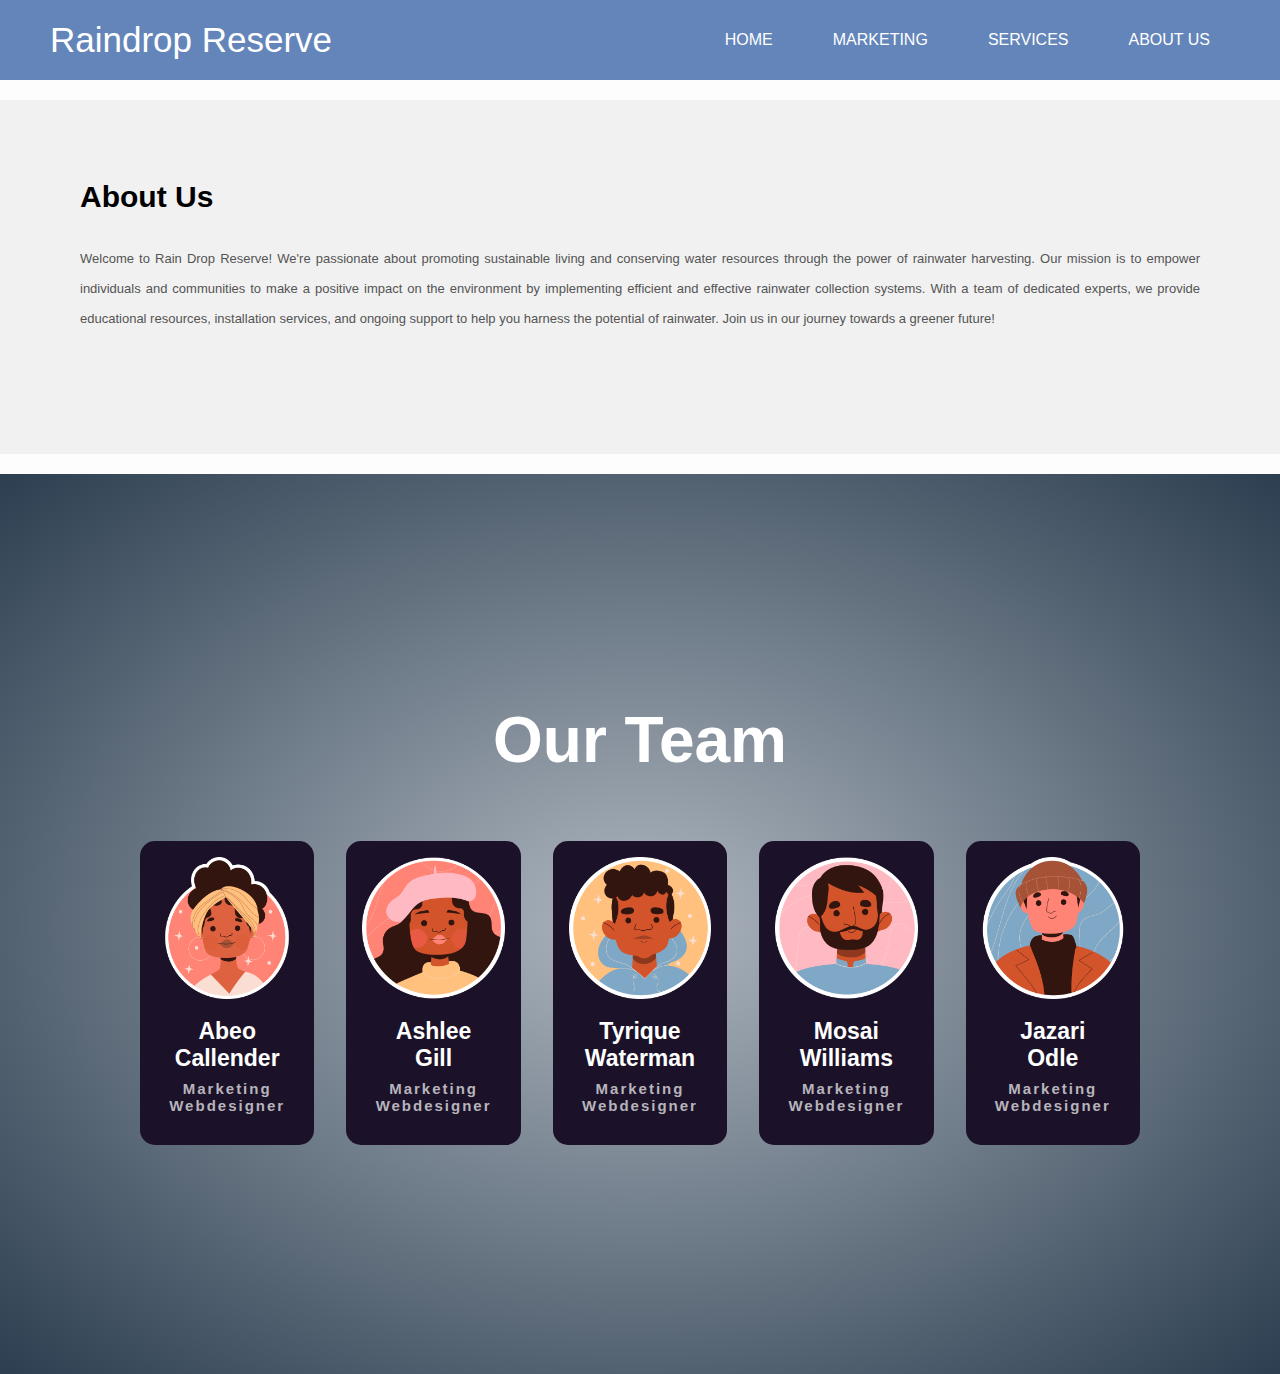
<file: aboutus.html>
<!DOCTYPE html>
<html lang="en">
<head>
    <meta charset="UTF-8">
    <meta name="viewport" content="width=device-width, initial-scale=1.0">
    <title>About us</title>
    <link rel="stylesheet" href="nav.css">
    <link rel="stylesheet" href="about.css">
    
</head>
<body>
   
    <div class="nav">
        <ul class="ulnav">
           <label class="logo">Raindrop Reserve</label>
           <li><a href="aboutus.html">About us</a></li>
            <li><a href="services.html">Services</a></li> 
            <li><a href="marketing.html">Marketing</a></li>
            <li><a href="index.html">Home</a></li> 

        </ul>
    </div>
</div>
    
    <div class="about">


        <div class ="container">

            <h1> About Us </h1>

            <p class="text"> Welcome to Rain Drop Reserve! We're passionate about promoting sustainable living and conserving water resources through the power of rainwater harvesting. Our mission is to empower individuals and communities to make a positive impact on the environment by implementing efficient and effective rainwater collection systems. With a team of dedicated experts, we provide educational resources, installation services, and ongoing support to help you harness the potential of rainwater. Join us in our journey towards a greener future!</p>
        
        </div>
    </div>

    <section class="team">
        <div class="center">
               <h1>Our Team</h1>
    </div>

    <div class="team-content">

        <div class="box">
            <img src="abeo.png">
            <h3> Abeo Callender</h3>
            <h5> Marketing <br> Webdesigner </h5>

           

            </div>

            <div class="box">
                <img src="ashlee.png">
                <h3> Ashlee <br> Gill</h3>
                <h5> Marketing <br> Webdesigner </h5>
    
              
    
                </div>

                <div class="box">
                    <img src="tyrique.png">
                    <h3> Tyrique Waterman</h3>
                    <h5> Marketing <br> Webdesigner </h5>
        
                   
        
                    </div>

                    <div class="box">
                        <img src="mosai.png">
                        <h3> Mosai Williams</h3>
                        <h5> Marketing <br> Webdesigner </h5>
            
                       
            
                        </div>

                        <div class="box">
                            <img src="jazari.png">
                            <h3> Jazari <br>Odle</h3>
                            <h5> Marketing <br> Webdesigner </h5>
                
                           
                
                            </div>

    </div>

    </section>
</body>
</html>
</file>
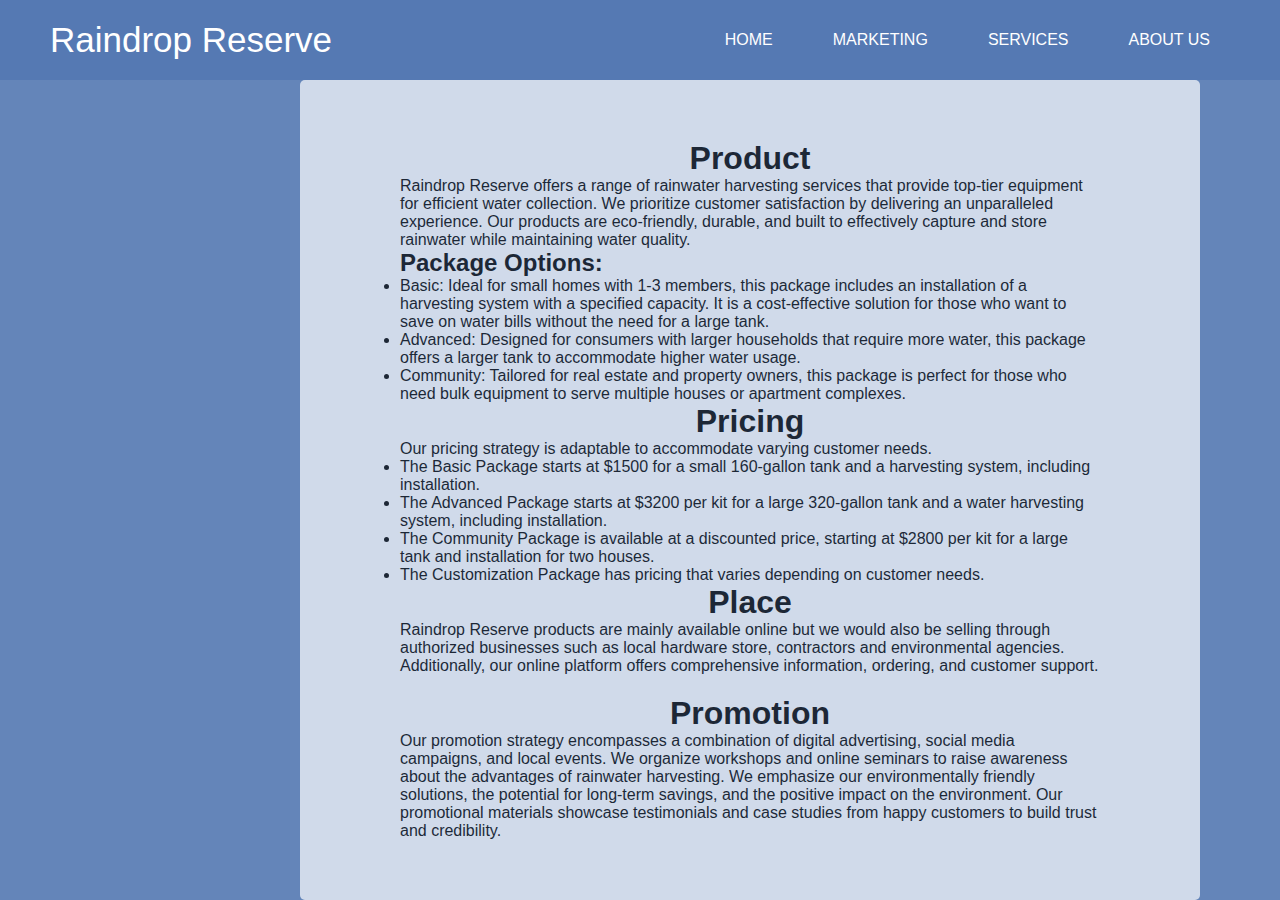
<file: marketing.html>
<!DOCTYPE html>
<html lang="en">
  <head>
    <meta charset="UTF-8" />
    <meta name="viewport" content="width=device-width, initial-scale=1.0" />
    <title>Marketing</title>
    <link rel="stylesheet" href="nav.css" />
    <link rel="stylesheet" href="marketing.css" />
  </head>
  <body>
    <div class="nav">
      <ul class="ulnav">
        <label class="logo">Raindrop Reserve</label>
        <li><a href="aboutus.html">About us</a></li>
        <li><a href="services.html">Services</a></li>
        <li><a href="marketing.html">Marketing</a></li>
        <li><a href="index.html">Home</a></li>
      </ul>
    </div>
    <div class="container">
      <div class="Product">
        <h1 style="text-align: center;">Product</h1>
<p>Raindrop Reserve offers a range of rainwater harvesting services that provide top-tier equipment for efficient water collection. We prioritize customer satisfaction by delivering an unparalleled experience. Our products are eco-friendly, durable, and built to effectively capture and store rainwater while maintaining water quality.</p>
  <ul>
    <h2>Package Options:</h2>
    <li>Basic: Ideal for small homes with 1-3 members, this package includes an installation of a harvesting system with a specified capacity. It is a cost-effective solution for those who want to save on water bills without the need for a large tank.</li>
<li> Advanced: Designed for consumers with larger households that require more water, this package offers a larger tank to accommodate higher water usage.</li>

<li>Community: Tailored for real estate and property owners, this package is perfect for those who need bulk equipment to serve multiple houses or apartment complexes.</li>
</ul>    
</div>
      <div class = "Pricing">
        <h1 style="text-align: center;">Pricing</h1>
<p>Our pricing strategy is adaptable to accommodate varying customer needs.</p>
<ul>
    <li>The Basic Package starts at $1500 for a small 160-gallon tank and a harvesting system, including installation.</li>
    <li>The Advanced Package starts at $3200 per kit for a large 320-gallon tank and a water harvesting system, including installation.</li>
    <li>The Community Package is available at a discounted price, starting at $2800 per kit for a large tank and installation for two houses.</li>
    <li>The Customization Package has pricing that varies depending on customer needs.</li>
  
</ul>
      </div>
      <div class="Place">
        <h1 style="text-align: center; ">Place</h1>
        <p style="margin-bottom: 20px;">Raindrop Reserve products are mainly available online but we would also be selling through authorized businesses such as local hardware store, contractors and environmental agencies.  Additionally, our online platform offers comprehensive information, ordering, and customer support.</p>
      </div>
      <div class="Promotion">
<h1 style="text-align: center;">Promotion</h1>
<p>Our promotion strategy encompasses a combination of digital advertising, social media campaigns, and local events. We organize workshops and online seminars to raise awareness about the advantages of rainwater harvesting. We emphasize our environmentally friendly solutions, the potential for long-term savings, and the positive impact on the environment. Our promotional materials showcase testimonials and case studies from happy customers to build trust and credibility.</p>
      </div>
    </div>
  </body>
</html>
</file>
<file: nav.css>
* {
    padding: 0;
    margin: 0;
  }
.nav{
    background-color: #5478b2E7;
    margin: 0;
    font-family: Arial, Helvetica, sans-serif;
    height: 80px;

}
.nav ul {
    list-style: none;
    margin-right: 40px;
}
.ulnav li{
display: inline;

border-radius: 5px;
color: white;
float:right;
margin:0 30px;
text-align: center;
line-height: 80px;


}
.ulnav li a{
    text-decoration: none;
    text-transform: uppercase;
    color: white;
}
.ulnav a:active{
    color: white;
}

.logo{
    color: white;
    font-size: 35px;
    font-family: 'Gill Sans', 'Gill Sans MT', Calibri, 'Trebuchet MS', sans-serif;
    line-height: 80px;
    padding: 0 50px;

}
</file>
<file: about.css>
*{
    margin: 0;
    padding: 0;
    box-sizing: border-box;
    font-family: "Open Sans",sans-serif;

}

body{
    min-height: 100vh;
    align-items: center;
    justify-content: center;

}

.about{
    background-image: url(system.jpg) no-repeat left;
   
    background-size:55%;
    background-color: #fdfdfd;
    overflow:hidden;
    padding: 20px 0;
}

.container{
    width: 55%;
    float: right;
    background-color: #f1f1f1;
    padding: 80px;
}

.container h1{
    margin-bottom: 30px;
    font-size: 30px;
    font-weight:900;
}

.text{
    font-size: 13px;
    color:#545454;
    line-height:30px;
    text-align: justify;
}

@media screen and (max-width:1200px){
    .inner-container{
        padding:80px
    }
}
*{
    margin: 0;
    padding: 0;
    box-sizing: border-box;
    font-family: "Open Sans",sans-serif;

}

body{
    min-height: 100vh;
  
    align-items: center;
    justify-content: center;

}



.container{
    width: 100%;
  
    background-color: #f1f1f1;
    padding: 80px;
}

.container h1{
    margin-bottom: 30px;
    font-size: 30px;
    font-weight:900;
}

.text{
    font-size: 13px;
    color:#545454;
    line-height:30px;
    text-align: justify;
    margin-bottom: 40px;
}

@media screen and (max-width:1200px){
    .inner-container{
        padding:80px;
    }
}
@media screen and (max-width:1000px){
    .about{
        background-size:100%;
        padding:100px 40px;
    }
    .inner-container{
        width:100%;
    }
}
@media screen and (max-width:600px){
    .about{
       
        padding:0;
    }
    .inner-container{
        padding:60px;
    }
}

.team{
    position: relative;
    width: 100%;
    height: 100vh;
    background: radial-gradient(#AEB6BF,#2C3E50);
    display:flex;
    justify-content: center;
    align-items: center;
    flex-direction: column;
}

.team-content{
    width: 100%;
    max-width: 1000px;
    margin: 0 auto;
    display: grid;
    grid-template-columns: repeat(auto-fit, minmax(150px,auto));
    align-items:center;
    gap: 2rem;
    text-align: center;
    margin-top: 4rem;
}

.team-content img{
    width:100%;
    height: auto;
    border-radius: 15px;
    margin-bottom:15px;
}

.center h1{
    color:#fff;
    font-size: 4rem;
    text-align: center;
}
.box{
    padding:16px;
    background: #1b1229;
    border-radius: 15px;
    transition: all .35s ease;
}

.box h3{
    font-size: 23px;
    font-weight: 600;
    color:#fff;
    margin-bottom: 8px;
}
.box h5{
    font-size: 15px;
    font-weight: 600;
    color: #b7b4bb;
    margin-bottom:15px;
    letter-spacing: 2px;
}
.box:hover{
   transform: translateY(-10px);
    cursor: pointer;
}

@media(max-width:1240px){
    .team{
        width:100%;
        height: auto;
        padding: 90px 2%;
    }
    .center h1{
        font: size 3.2rem;
    }
}
</file>
<file: marketing.css>
*{
    margin: 0;
    padding: 0;
}
body{
    background-color:#5478b2E7 ;

}
.container{
    background-color: white;
    opacity: 70%;
    border-radius: 5px;
    padding-left: 100px;
    padding-right: 100px;
    padding-top: 60px;
    padding-bottom: 60px;
    margin-left: 300px;
    width:700px;
    justify-content: center;
    text-align: left;
    font-family: 'Gill Sans', 'Gill Sans MT', Calibri, 'Trebuchet MS', sans-serif;

}
.product{
    margin-bottom: 50px;
}
</file>
